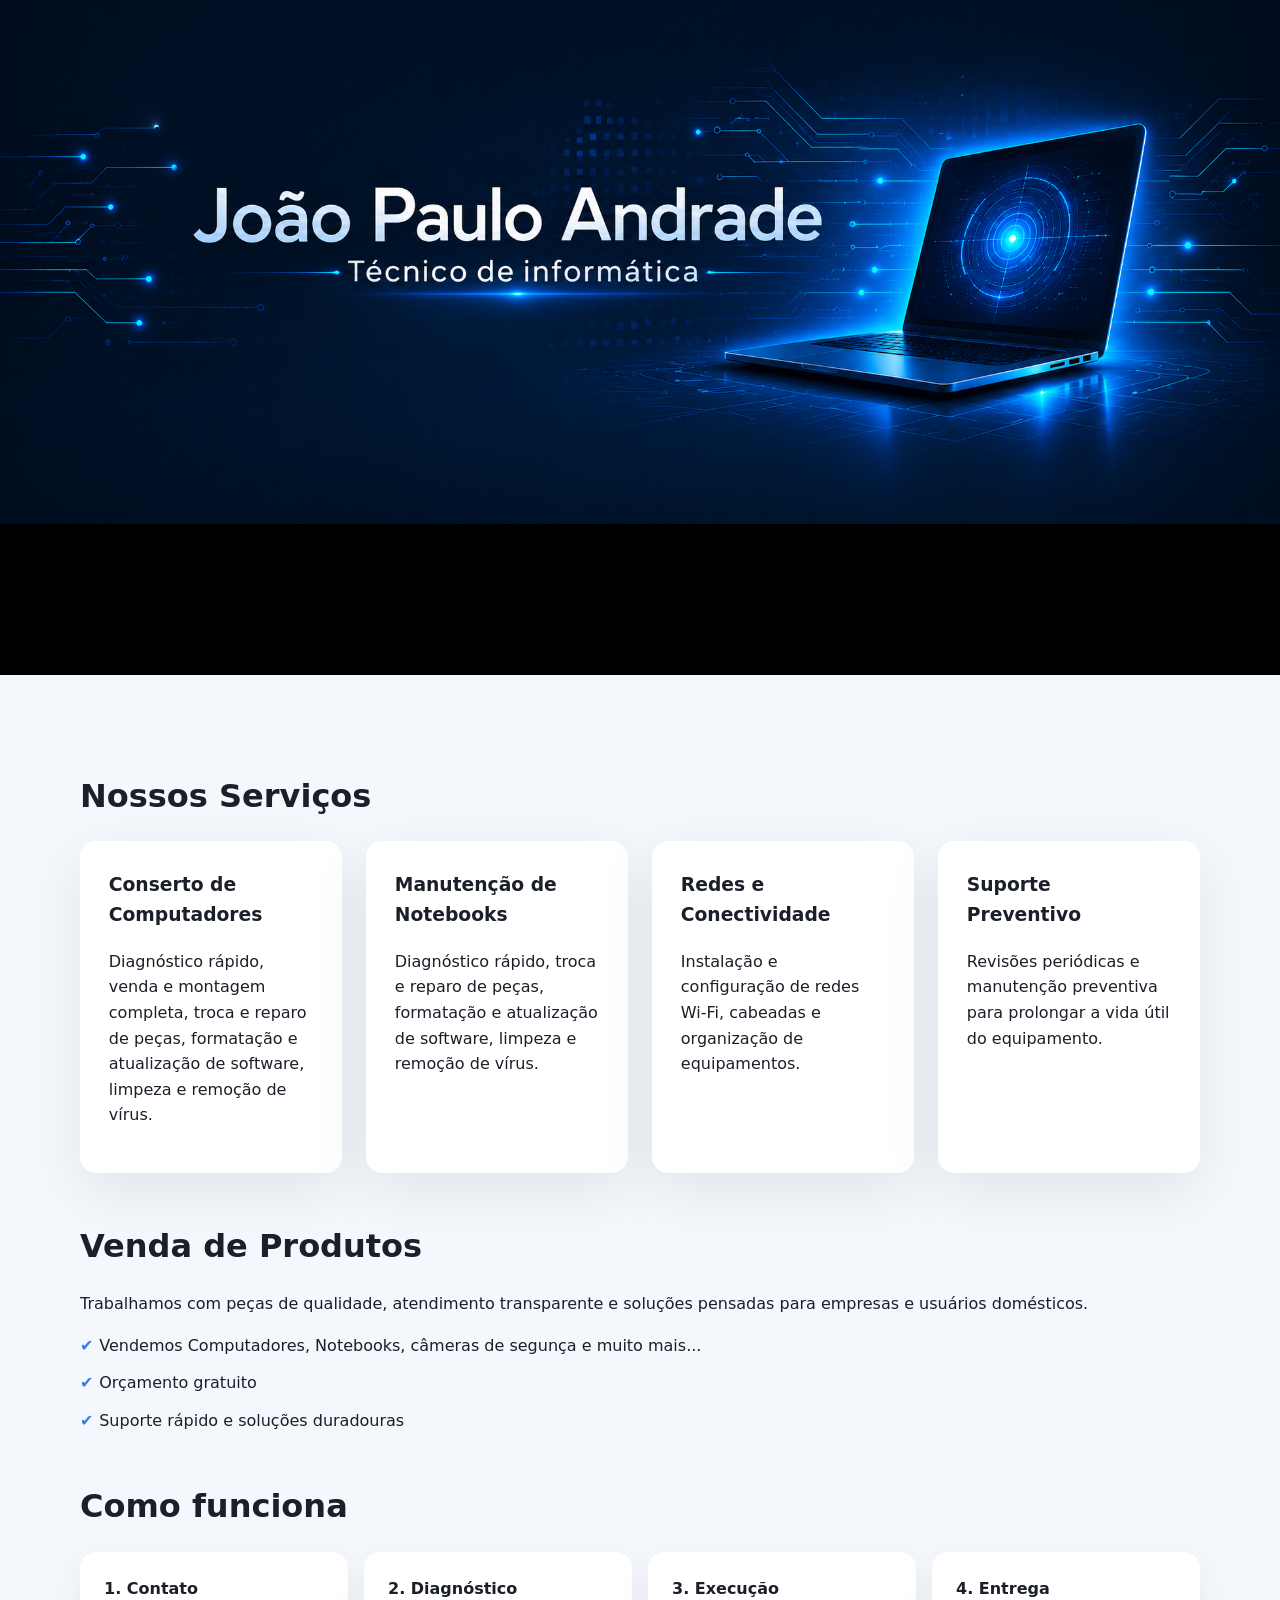
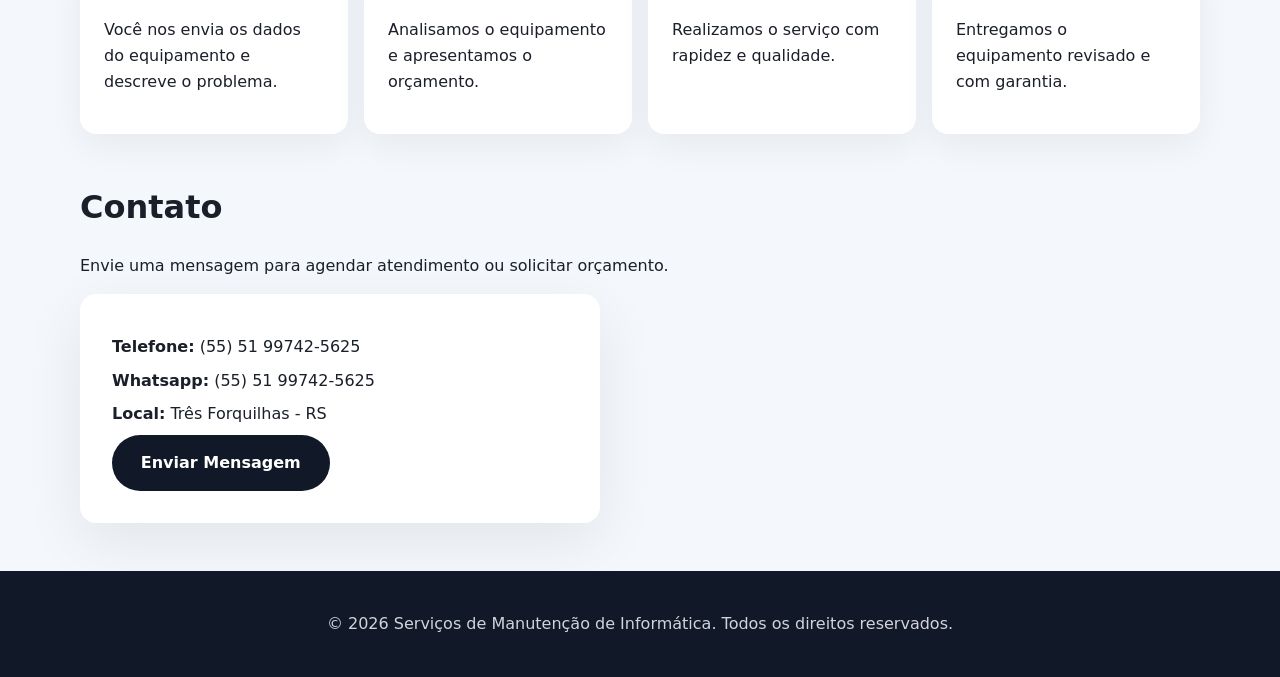
<file: index.html>
<!DOCTYPE html>
<html lang="pt-BR">
<head>
  <meta charset="UTF-8">
  <meta name="viewport" content="width=device-width, initial-scale=1.0">
  <meta name="google-site-verification" content="google2debfba17c769893.html" />
  <!-- Google Tag Manager -->
  <script>
    (function(w,d,s,l,i){w[l]=w[l]||[];w[l].push({'gtm.start':
    new Date().getTime(),event:'gtm.js'});var f=d.getElementsByTagName(s)[0],
    j=d.createElement(s),dl=l!='dataLayer'?'&l='+l:'';j.async=true;j.src=
    'https://www.googletagmanager.com/gtm.js?id='+i+dl;f.parentNode.insertBefore(j,f);
    })(window,document,'script','dataLayer','GTM-XXXXXXX');
  </script>
  <!-- End Google Tag Manager -->
  <title>João Paulo de Andrade | Técnico em Informática</title>
  <link rel="stylesheet" href="styles.css">
</head>
<body>
  <!-- Google Tag Manager (noscript) -->
  <noscript><iframe src="https://www.googletagmanager.com/ns.html?id=GTM-XXXXXXX"
  height="0" width="0" style="display:none;visibility:hidden"></iframe></noscript>
  <!-- End Google Tag Manager (noscript) -->
  <header class="hero">
    <div class="container hero-content">
      <h1>João Paulo de Andrade</h1>
      <p>Assistência técnica profissional para computadores, notebooks, redes e periféricos.</p>
      <a class="btn" href="#contato">Solicitar Orçamento</a>
    </div>
  </header>

  <main class="container">
    <section id="servicos">
      <h2>Nossos Serviços</h2>
      <div class="cards">
        <article class="card">
          <h3>Conserto de Computadores</h3>
          <p>Diagnóstico rápido, venda e montagem completa, troca e reparo de peças, formatação e atualização de software, limpeza e remoção de vírus.</p>
        </article>
        <article class="card">
          <h3>Manutenção de Notebooks</h3>
          <p>Diagnóstico rápido, troca e reparo de peças, formatação e atualização de software, limpeza e remoção de vírus.</p>
        </article>
        <article class="card">
          <h3>Redes e Conectividade</h3>
          <p>Instalação e configuração de redes Wi-Fi, cabeadas e organização de equipamentos.</p>
        </article>
        <article class="card">
          <h3>Suporte Preventivo</h3>
          <p>Revisões periódicas e manutenção preventiva para prolongar a vida útil do equipamento.</p>
        </article>
      </div>
    </section>

    <section id="sobre">
      <h2>Venda de Produtos</h2>
      <p>Trabalhamos com peças de qualidade, atendimento transparente e soluções pensadas para empresas e usuários domésticos.</p>
      <ul>
        <li>Vendemos Computadores, Notebooks, câmeras de segunça e muito mais...</li>
        <li>Orçamento gratuito</li>
        <li>Suporte rápido e soluções duradouras</li>
      </ul>
    </section>

    <section id="processo">
      <h2>Como funciona</h2>
      <div class="process-steps">
        <div class="step">
          <strong>1. Contato</strong>
          <p>Você nos envia os dados do equipamento e descreve o problema.</p>
        </div>
        <div class="step">
          <strong>2. Diagnóstico</strong>
          <p>Analisamos o equipamento e apresentamos o orçamento.</p>
        </div>
        <div class="step">
          <strong>3. Execução</strong>
          <p>Realizamos o serviço com rapidez e qualidade.</p>
        </div>
        <div class="step">
          <strong>4. Entrega</strong>
          <p>Entregamos o equipamento revisado e com garantia.</p>
        </div>
      </div>
    </section>

    <section id="contato">
      <h2>Contato</h2>
      <p>Envie uma mensagem para agendar atendimento ou solicitar orçamento.</p>
      <div class="contact-card">
        <p><strong>Telefone:</strong> (55) 51 99742-5625</p>
        <p><strong>Whatsapp:</strong> (55) 51 99742-5625</p>
        <p><strong>Local:</strong> Três Forquilhas - RS</p>
        <a class="btn" href="https://wa.me/5551997425625?text=Ol%C3%A1%2C%20gostaria%20de%20mais%20informa%C3%A7%C3%B5es%21" target="_blank">Enviar Mensagem</a>
      </div>
    </section>
  </main>

  <footer class="footer">
    <p>© 2026 Serviços de Manutenção de Informática. Todos os direitos reservados.</p>
  </footer>
</body>
</html>
</file>
<file: styles.css>
:root {
  color-scheme: light;
  font-family: Inter, system-ui, -apple-system, BlinkMacSystemFont, 'Segoe UI', sans-serif;
  background: #f4f7fb;
  color: #1a1f29;
  line-height: 1.6;
}

* {
  box-sizing: border-box;
}

body {
  margin: 0;
  min-height: 100vh;
}

.container {
  width: min(1120px, calc(100% - 2rem));
  margin: 0 auto;
  padding: 3rem 0;
}

.hero {
  background-image: url('ChatGPT Image 22 de jun. de 2026, 18_30_27.png');
  background-size: contain;
  background-position: 15% center center;
  background-repeat: no-repeat;
  background-attachment: fixed;
  background-color: #000;
  padding: 0;
  min-height: 75vh;
}

.hero .hero-content {
  display: none;
}

.hero p {
  max-width: 720px;
  margin: 0 auto 2rem;
  font-size: 1.6rem;
}

.btn {
  display: inline-flex;
  align-items: center;
  justify-content: center;
  padding: 0.95rem 1.8rem;
  background: #111827;
  color: #fff;
  text-decoration: none;
  border-radius: 999px;
  font-weight: 600;
  transition: transform 0.2s ease, background-color 0.2s ease;
}

.btn:hover {
  transform: translateY(-2px);
  background: #0f172a;
}

h2 {
  font-size: clamp(1.75rem, 2.5vw, 2.5rem);
  margin: 0 0 1.2rem;
}

section {
  margin-top: 3rem;
}

#servicos .cards {
  display: grid;
  grid-template-columns: repeat(auto-fit, minmax(220px, 1fr));
  gap: 1.5rem;
}

.card {
  background: #fff;
  border-radius: 1rem;
  padding: 1.8rem;
  box-shadow: 0 18px 60px rgba(15, 23, 42, 0.08);
}

.card h3 {
  margin-top: 0;
}

#sobre ul {
  list-style: none;
  padding: 0;
  margin: 1rem 0 0;
}

#sobre li {
  margin-bottom: 0.75rem;
  padding-left: 1.2rem;
  position: relative;
}

#sobre li::before {
  content: "✔";
  position: absolute;
  left: 0;
  color: #2f80ed;
}

.process-steps {
  display: grid;
  gap: 1rem;
}

.step {
  background: #fff;
  border-radius: 1rem;
  padding: 1.5rem;
  box-shadow: 0 12px 35px rgba(15, 23, 42, 0.06);
}

.step strong {
  display: block;
  margin-bottom: 0.8rem;
}

.contact-card {
  background: #fff;
  border-radius: 1rem;
  padding: 2rem;
  box-shadow: 0 18px 60px rgba(15, 23, 42, 0.08);
  max-width: 520px;
}

.contact-card p {
  margin: 0.5rem 0;
}

.footer {
  background: #111827;
  color: #d1d5db;
  text-align: center;
  padding: 1.5rem 0;
}

@media (min-width: 768px) {
  .hero {
    padding: 6rem 0;
  }

  .process-steps {
    grid-template-columns: repeat(4, minmax(0, 1fr));
  }
}
</file>
